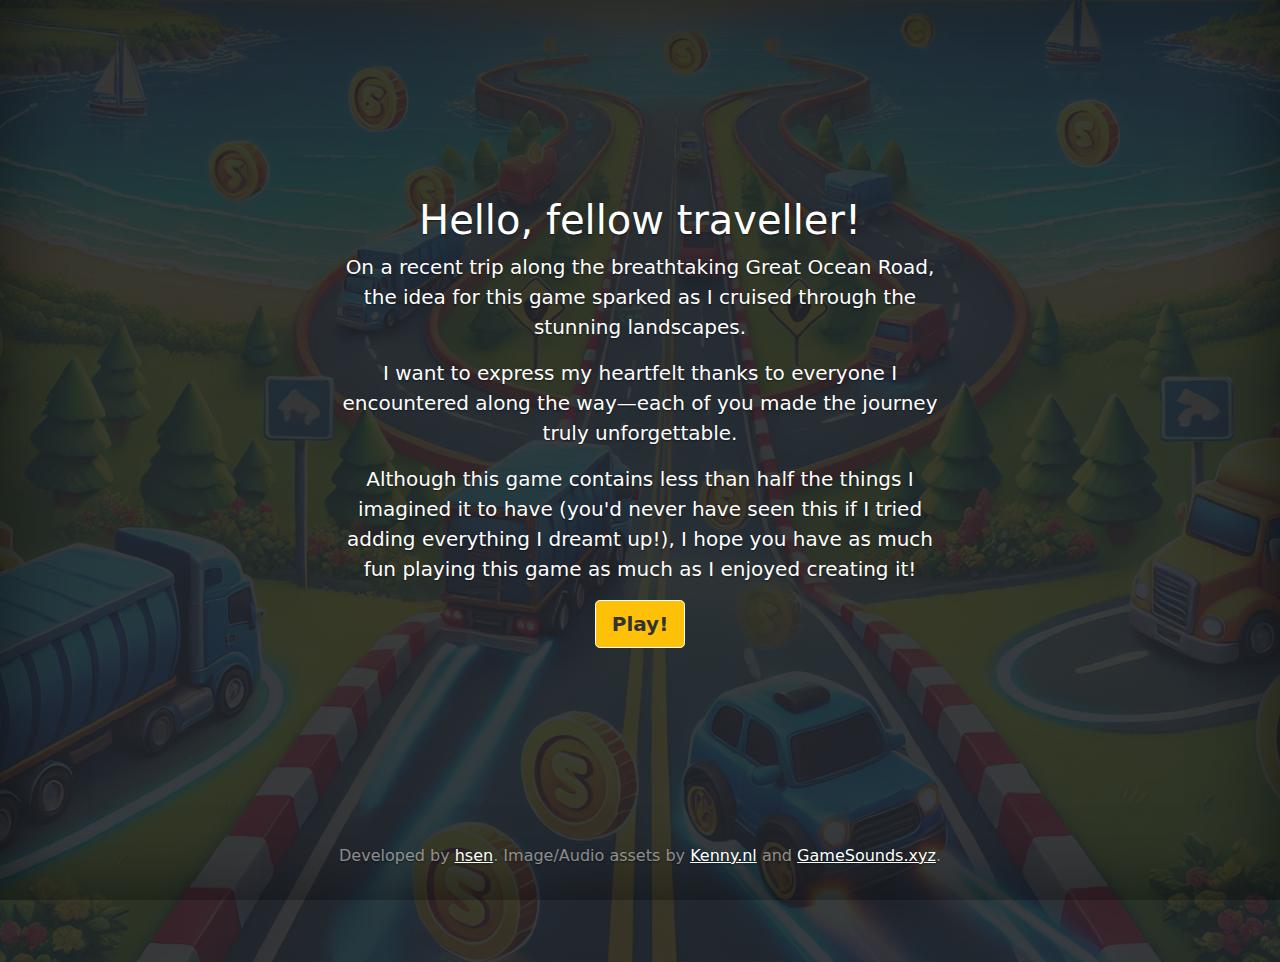
<file: index.html>
<!doctype html>
<html lang="en" class="h-100">
  <head>
    <meta charset="utf-8">
    <meta name="viewport" content="width=device-width, initial-scale=1">
    <meta name="description" content="Lane Dash">
    <meta name="author" content="Hasith Sen">
    <title>Lane Dash</title>

    <link rel="canonical" href="https://lane-dash.pages.dev">

    

    <!-- Bootstrap core CSS -->
    <link href="./assets/css/bootstrap.min.css" rel="stylesheet">


    
    <!-- Custom styles for this template -->
    <link href="./assets/css/cover.css" rel="stylesheet">
  </head>
  <body class="d-flex h-100 text-center text-white bg-dark">
    
  <img src="assets/img/bg.webp" alt="Watermark" class="watermark">

<div class="cover-container d-flex w-100 h-100 p-3 mx-auto flex-column">
  <header class="mb-auto">
    <div>
      <h3 class="float-md-center mb-0"></h3>
    </div>
  </header>

  <main class="px-3">
    <h1>Hello, fellow traveller!</h1>
    <p class="lead">
      On a recent trip along the breathtaking Great Ocean Road, the idea for this game sparked as I cruised through the stunning landscapes.
    </p>
    <p class="lead">
      I want to express my heartfelt thanks to everyone I encountered along the way—each of you made the journey truly unforgettable.
    </p>
    <p class="lead">
      Although this game contains less than half the things I imagined it to have (you'd never have seen this if I tried adding everything I dreamt up!), I hope you have as much fun playing this game as much as I enjoyed creating it!
    </p>
    <p class="lead">
      <a href="./drive.html" class="btn btn-lg btn-secondary fw-bold border-white bg-warning">Play!</a>
    </p>
  </main>

  <footer class="mt-auto text-white-50">
    <p>Developed by <a href="https://hasithsen.pages.dev" class="text-white">hsen</a>. Image/Audio assets by <a href="https://kenney.nl" class="text-white">Kenny.nl</a> and <a href="https://www.gamesounds.xyz" class="text-white">GameSounds.xyz</a>.</p>
  </footer>
</div>


    
  </body>
</html>
</file>
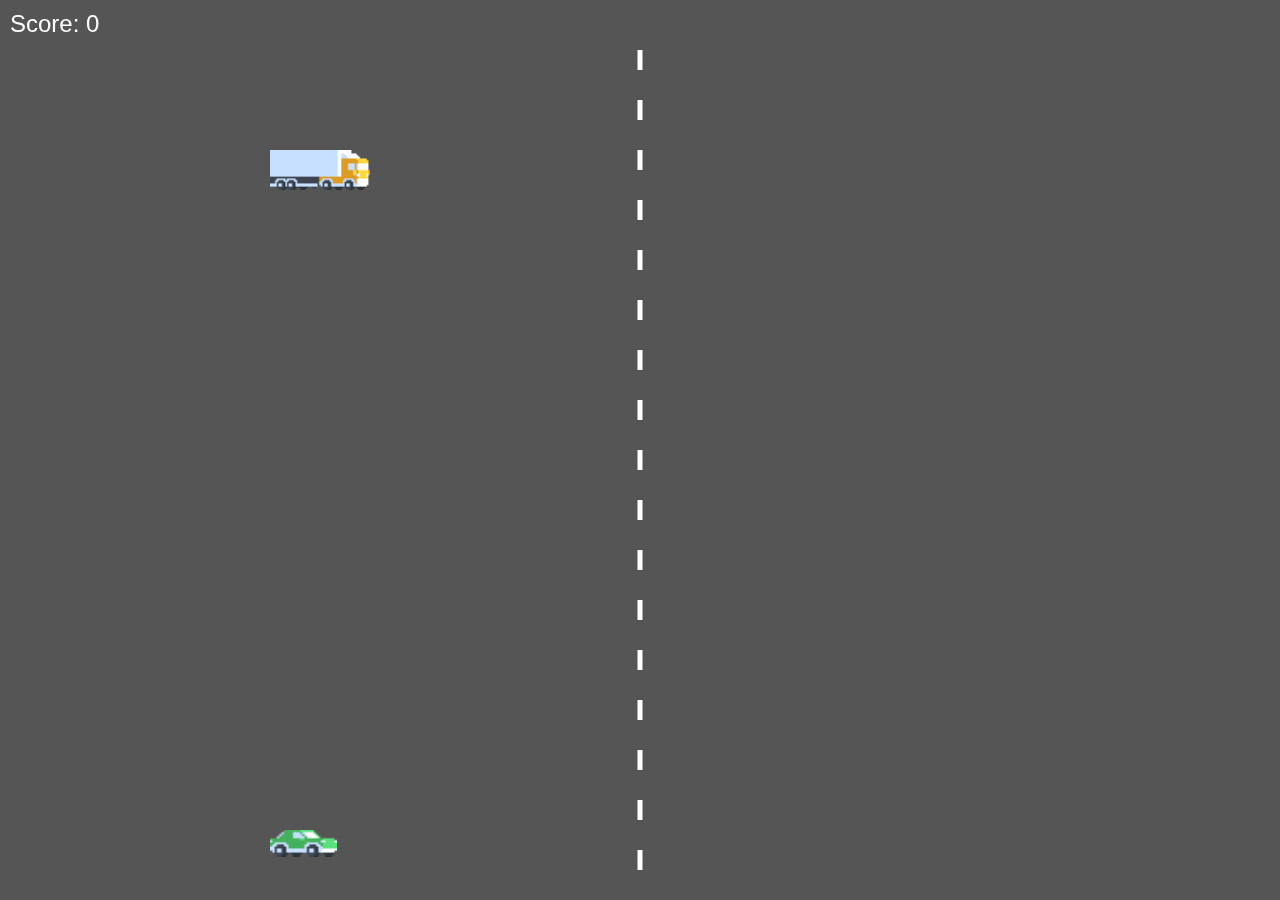
<file: drive.html>
<!DOCTYPE html>
<html lang="en">

<head>
  <meta charset="UTF-8">
  <meta name="viewport" content="width=device-width, initial-scale=1.0">
  <title>Lane Dash</title>
  <link href="./assets/css/drive.css" rel="stylesheet">
</head>

<body>

  <canvas id="gameCanvas"></canvas>
  <div class="score" id="score">Score: 0</div>

  <!-- Game Over Modal -->
  <div id="gameOverModal" class="modal">
    <div class="modal-content">
      <span id="closeModal" class="close">&times;</span>
      <!-- <h2>Game Over!</h2> -->
      <div id="starContainer" class="stars">
        <!-- Stars will be dynamically added here -->
      </div>
      <h2 id="finalScore">Your Score: 0</h2>
      <div class="share">
        <h3>Share Your Score!</h3>
        <!-- Sharing icons (replace links with actual share URLs) -->
        <a href="#" target="_blank" id="facebookShare"><img src="./assets/img/facebook-color.svg" alt="Facebook"></a>
        <a href="#" target="_blank" id="twitterShare"><img src="./assets/img/x-color.svg" alt="Twitter"></a>
        <a href="#" target="_blank" id="whatsappShare"><img src="./assets/img/whatsapp-color.svg" alt="WhatsApp"></a>
      </div>
    </div>
  </div>

  <script type="text/javascript" src="./assets/js/drive.js"></script>

</body>

</html>
</file>
<file: assets/css/cover.css>
/*
 * Globals
 */


/* Custom default button */
.btn-secondary,
.btn-secondary:hover,
.btn-secondary:focus {
  color: #333;
  text-shadow: none; /* Prevent inheritance from `body` */
}


/*
 * Base structure
 */

body {
  text-shadow: 0 .05rem .1rem rgba(0, 0, 0, .5);
  box-shadow: inset 0 0 5rem rgba(0, 0, 0, .5);

  position: relative;
  overflow: hidden; /* Prevent scrolling */
}

.watermark {
  position: absolute;
  top: 50%; /* Center vertically */
  left: 50%; /* Center horizontally */
  transform: translate(-50%, -50%); /* Adjust positioning */
  opacity: 0.1; /* Set transparency */
  z-index: -1; /* Send behind other content */
}

.cover-container {
  max-width: 42em;
}


/*
 * Header
 */

.nav-masthead .nav-link {
  padding: .25rem 0;
  font-weight: 700;
  color: rgba(255, 255, 255, .5);
  background-color: transparent;
  border-bottom: .25rem solid transparent;
}

.nav-masthead .nav-link:hover,
.nav-masthead .nav-link:focus {
  border-bottom-color: rgba(255, 255, 255, .25);
}

.nav-masthead .nav-link + .nav-link {
  margin-left: 1rem;
}

.nav-masthead .active {
  color: #fff;
  border-bottom-color: #fff;
}
</file>
<file: assets/css/drive.css>
body,
html {
    margin: 0;
    padding: 0;
    overflow: hidden;
    background-color: #333;
}

canvas {
    display: block;
    background-color: #555;
}

.score {
    position: absolute;
    top: 10px;
    left: 10px;
    color: white;
    font-size: 24px;
    font-family: Arial, sans-serif;
}

/* Modal styles */
.modal {
    display: none;
    /* Hidden by default */
    position: fixed;
    z-index: 1000;
    /* Sit on top */
    left: 0;
    top: 0;
    width: 100%;
    height: 100%;
    background-color: rgba(0, 0, 0, 0.7);
    /* Black background with transparency */
}

.modal-content {
    background-color: #fefefe;
    margin: 15% auto;
    padding: 20px;
    border: 1px solid #888;
    width: 80%;
    max-width: 400px;
    text-align: center;
    border-radius: 10px;
}

.close {
    color: #aaa;
    float: right;
    font-size: 28px;
    font-weight: bold;
}

.close:hover,
.close:focus {
    color: black;
    text-decoration: none;
    cursor: pointer;
}

.stars {
    display: flex;
    justify-content: center;
    align-items: center;
    margin-top: 20px;
    /* Space between stars and score */
    height: 100px;
    /* Enough height to display the stars */
}

.stars img {
    width: 50px;
    height: 50px;
    margin: 0 10px;
    /* Space between stars */
}

/* Specific for three stars, middle one larger */
.stars.three-stars img.star-2 {
    width: 60px;
    height: 60px;
    margin-bottom: 20px;
}

.stars.two-stars img {
    margin-left: 5px;
    margin-right: 5px;
}

.share img {
    width: 50px;
    margin: 10px;
    cursor: pointer;
}

.share h3 {
    margin-top: 20px;
    font-family: Arial, sans-serif;
}
</file>
